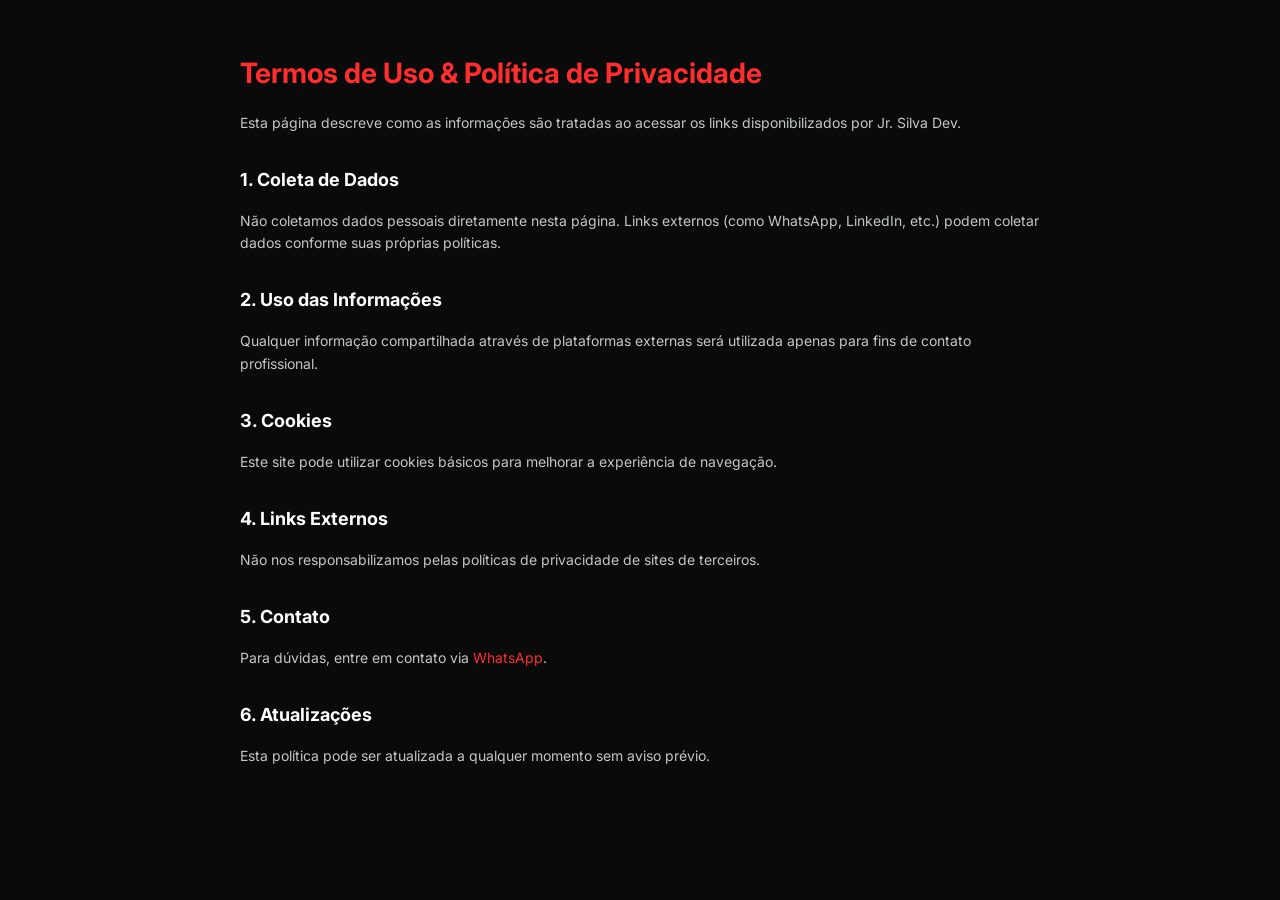
<file: links/termos.html>
<!DOCTYPE html>
<html lang="pt-BR">

<head>
    <meta charset="UTF-8" />
    <meta name="viewport" content="width=device-width, initial-scale=1.0" />
    <title>Termos & Privacidade | Jr. Silva Dev</title>

    <link href="https://fonts.googleapis.com/css2?family=Inter:wght@400;600;700&display=swap" rel="stylesheet">

    <style>
        body {
            margin: 0;
            font-family: 'Inter', sans-serif;
            background: #0a0a0a;
            color: #e2e1eb;
            line-height: 1.6;
            padding: 2rem 1.5rem;
            max-width: 800px;
            margin-inline: auto;
        }

        h1 {
            font-size: 28px;
            margin-bottom: 1rem;
            color: #ff2d2d;
        }

        h2 {
            margin-top: 2rem;
            font-size: 18px;
            color: #fff;
        }

        p {
            color: #c4c7c7;
            font-size: 14px;
        }

        a {
            color: #ff2d2d;
            text-decoration: none;
        }

        a:hover {
            text-decoration: underline;
        }
    </style>
</head>

<body>

    <h1>Termos de Uso & Política de Privacidade</h1>

    <p>Esta página descreve como as informações são tratadas ao acessar os links disponibilizados por Jr. Silva Dev.</p>

    <h2>1. Coleta de Dados</h2>
    <p>Não coletamos dados pessoais diretamente nesta página. Links externos (como WhatsApp, LinkedIn, etc.) podem
        coletar dados conforme suas próprias políticas.</p>

    <h2>2. Uso das Informações</h2>
    <p>Qualquer informação compartilhada através de plataformas externas será utilizada apenas para fins de contato
        profissional.</p>

    <h2>3. Cookies</h2>
    <p>Este site pode utilizar cookies básicos para melhorar a experiência de navegação.</p>

    <h2>4. Links Externos</h2>
    <p>Não nos responsabilizamos pelas políticas de privacidade de sites de terceiros.</p>

    <h2>5. Contato</h2>
    <p>Para dúvidas, entre em contato via <a href="https://wa.me/5584999339597">WhatsApp</a>.</p>

    <h2>6. Atualizações</h2>
    <p>Esta política pode ser atualizada a qualquer momento sem aviso prévio.</p>

</body>

</html>
</file>
